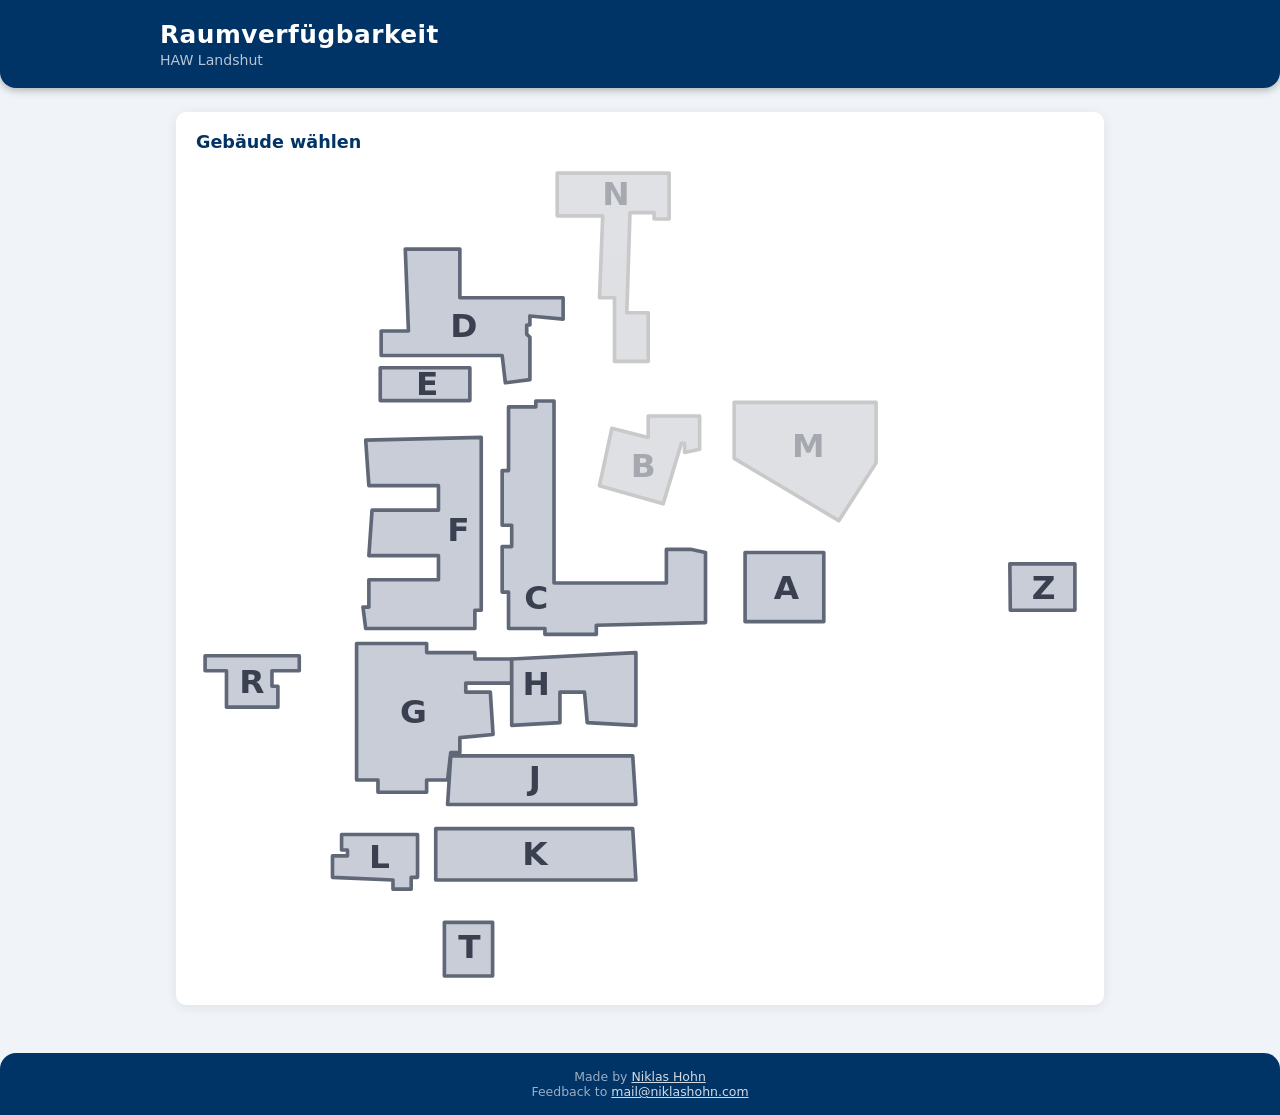
<file: index.html>
<!DOCTYPE html>
<html lang="de">
	<head>
		<meta charset="UTF-8">
		<meta name="viewport" content="width=device-width, initial-scale=1.0">
		<meta name="description" content="Raumverfügbarkeit an der HAW Landshut – Räume belegt oder frei?">
		<meta name="theme-color" content="#003366">
		<link rel="icon" href="data:image/svg+xml,<svg xmlns='http://www.w3.org/2000/svg'><text y='1em' font-size='1'>🏛</text></svg>">
		<title>Raumverfügbarkeit – HAW Landshut</title>
		<link rel="stylesheet" href="style.css">
	</head>
	<body>

		<header>
			<div class="header-inner">
				<h1>Raumverfügbarkeit</h1>
				<p class="subtitle">HAW Landshut</p>
			</div>
		</header>

		<main>
			<section class="favorites-section hidden" id="favorites-section">
				<h2>Favoriten</h2>
				<div class="room-grid" id="favorites-grid"></div>
			</section>

			<section class="map-section" id="map-section">
				<h2>Gebäude wählen</h2>
				<div class="map-container">
					<svg class="campus-floorplan" id="map-overlay" viewBox="547 373 1952 1805" xmlns="http://www.w3.org/2000/svg" aria-label="Campusplan HAW Landshut"></svg>
					<div class="map-tooltip hidden" id="map-tooltip">
						<strong id="tooltip-label"></strong>
						<span id="tooltip-desc"></span>
					</div>
				</div>
			</section>

			<section class="selector-section hidden" id="room-section">
				<h2>Raum wählen – <span id="selected-building-label"></span></h2>
				<div class="room-grid" id="room-grid"></div>
				<p class="tip">Raum gedrückt halten, um ihn als Favorit zu speichern</p>
			</section>

			<section class="availability-section hidden" id="availability-section">
				<h2>Verfügbarkeit – <span id="selected-room-label"></span></h2>
				<div id="week-view"></div>
			</section>
		</main>

		<footer>
			<p>Made by <a href="https://github.com/Hohnik" target="_blank" rel="noopener">Niklas Hohn</a></p>
			<p>Feedback to <a href="mailto:mail@niklashohn.com">mail@niklashohn.com</a></p>
		</footer>

		<script src="script.js"></script>
		<script data-goatcounter="https://haw-landshut-room-availability.goatcounter.com/count" async src="//gc.zgo.at/count.js"></script>
	</body>
</html>
</file>
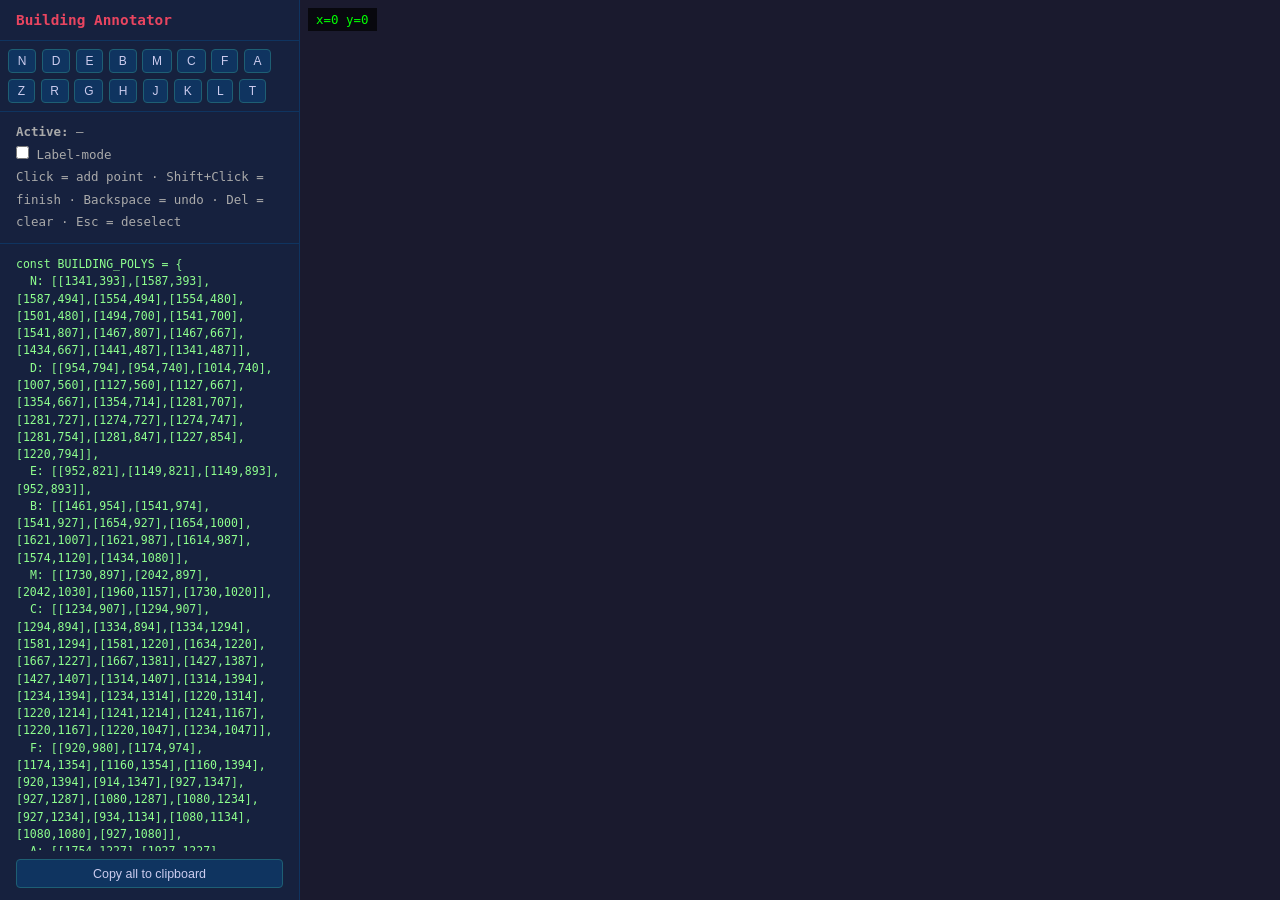
<file: annotate.html>
<!DOCTYPE html>
<html lang="de">
<head>
<meta charset="UTF-8">
<title>Building Annotator – HAW Landshut</title>
<style>
  * { box-sizing: border-box; margin: 0; padding: 0; }
  body { background: #1a1a2e; color: #e0e0e0; font-family: monospace; display: flex; height: 100vh; overflow: hidden; }

  #sidebar {
    width: 300px; flex-shrink: 0;
    background: #16213e; border-right: 1px solid #0f3460;
    display: flex; flex-direction: column; overflow: hidden;
  }
  #sidebar h2 { padding: .75rem 1rem; font-size: .9rem; color: #e94560; border-bottom: 1px solid #0f3460; }

  #bld-list { padding: .5rem; display: flex; flex-wrap: wrap; gap: .35rem; border-bottom: 1px solid #0f3460; }
  #bld-list button {
    background: #0f3460; border: 1px solid #1e5f74; color: #cce; border-radius: 4px;
    padding: .25rem .55rem; font-size: .75rem; cursor: pointer;
  }
  #bld-list button.active { background: #e94560; border-color: #e94560; color: #fff; }
  #bld-list button.done   { background: #1e8a4a; border-color: #1e8a4a; color: #fff; }

  #controls {
    padding: .6rem 1rem; font-size: .78rem; color: #aaa;
    border-bottom: 1px solid #0f3460; line-height: 1.8;
  }

  #output {
    flex: 1; overflow-y: auto; padding: .75rem 1rem;
    font-size: .72rem; line-height: 1.5; white-space: pre-wrap;
    color: #8eff8e;
  }

  #copy-btn {
    margin: .5rem 1rem .75rem; padding: .4rem; background: #0f3460;
    border: 1px solid #1e5f74; color: #cce; border-radius: 4px;
    cursor: pointer; font-size: .78rem;
  }
  #copy-btn:hover { background: #1e5f74; }

  #canvas-wrap { flex: 1; overflow: hidden; cursor: crosshair; position: relative; }
  canvas { display: block; }

  #coords { position: absolute; top: 8px; left: 8px; background: rgba(0,0,0,.7); color: #0f0; padding: 4px 8px; font-size: .78rem; pointer-events: none; }
</style>
</head>
<body>

<div id="sidebar">
  <h2>Building Annotator</h2>
  <div id="bld-list"></div>
  <div id="controls">
    <b>Active:</b> <span id="active-label">–</span><br>
    <label style="cursor:pointer;user-select:none">
      <input type="checkbox" id="label-mode"> Label-mode
    </label><br>
    <span id="mode-hint">Click = add point · Shift+Click = finish · Backspace = undo · Del = clear · Esc = deselect</span>
  </div>
  <div id="output"></div>
  <button id="copy-btn">Copy all to clipboard</button>
</div>

<div id="canvas-wrap">
  <canvas id="c"></canvas>
  <div id="coords">x=0  y=0</div>
</div>

<script>
const IMG_URL = 'https://www.haw-landshut.de/static/Allgemein/Hochschule/Anfahrt/2025_06_Campusplan___Legende.jpg';
const MAP_H = 2350; // only show campus map, not legend

const BUILDINGS = ['N','D','E','B','M','C','F','A','Z','R','G','H','J','K','L','T'];

// Pre-filled label positions (null = use centroid)
const EXISTING_LABELS = {
  N: [1470,439],
  D: [1136,730],
  E: [1055,856],
  B: [1530,1037],
  M: [1893,992],
  C: [1295,1328],
  F: [1124,1178],
  A: [1845,1304],
  Z: [2410,1304],
  R: [670,1512],
  G: [1025,1578],
  H: [1295,1515],
  J: [1292,1722],
  K: [1292,1890],
  L: [950,1896],
  T: [1148,2095],
};

// Pre-fill with current best-known polygons (kept in sync with script.js BUILDING_POLYS)
const EXISTING = {
  N: [[1341,393],[1587,393],[1587,494],[1554,494],[1554,480],[1501,480],[1494,700],[1541,700],[1541,807],[1467,807],[1467,667],[1434,667],[1441,487],[1341,487]],
  D: [[954,794],[954,740],[1014,740],[1007,560],[1127,560],[1127,667],[1354,667],[1354,714],[1281,707],[1281,727],[1274,727],[1274,747],[1281,754],[1281,847],[1227,854],[1220,794]],
  E: [[952,821],[1149,821],[1149,893],[952,893]],
  B: [[1461,954],[1541,974],[1541,927],[1654,927],[1654,1000],[1621,1007],[1621,987],[1614,987],[1574,1120],[1434,1080]],
  M: [[1730,897],[2042,897],[2042,1030],[1960,1157],[1730,1020]],
  C: [[1234,907],[1294,907],[1294,894],[1334,894],[1334,1294],[1581,1294],[1581,1220],[1634,1220],[1667,1227],[1667,1381],[1427,1387],[1427,1407],[1314,1407],[1314,1394],[1234,1394],[1234,1314],[1220,1314],[1220,1214],[1241,1214],[1241,1167],[1220,1167],[1220,1047],[1234,1047]],
  F: [[920,980],[1174,974],[1174,1354],[1160,1354],[1160,1394],[920,1394],[914,1347],[927,1347],[927,1287],[1080,1287],[1080,1234],[927,1234],[934,1134],[1080,1134],[1080,1080],[927,1080]],
  A: [[1754,1227],[1927,1227],[1927,1379],[1754,1379]],
  Z: [[2336,1252],[2479,1252],[2479,1354],[2337,1354]],
  R: [[567,1454],[774,1454],[774,1487],[714,1487],[714,1521],[727,1521],[727,1567],[614,1567],[614,1487],[567,1487]],
  G: [[1127,1667],[1107,1667],[1100,1727],[1054,1727],[1054,1754],[947,1754],[947,1727],[900,1727],[900,1427],[1054,1427],[1054,1447],[1160,1447],[1160,1461],[1241,1461],[1241,1514],[1140,1514],[1140,1534],[1194,1534],[1200,1627],[1127,1634]],
  H: [[1241,1461],[1514,1447],[1514,1607],[1407,1601],[1401,1534],[1347,1534],[1347,1601],[1241,1607]],
  J: [[1461,1781],[1514,1781],[1507,1674],[1107,1674],[1100,1781]],
  K: [[1074,1834],[1507,1834],[1514,1947],[1074,1947]],
  L: [[867,1847],[1034,1847],[1034,1941],[1020,1941],[1020,1967],[980,1967],[980,1947],[847,1941],[847,1894],[880,1894],[880,1881],[867,1881]],
  T: [[1093,2040],[1199,2040],[1199,2158],[1093,2158]],
};

const polys  = {};  // name → [[x,y],...]
const wip    = {};  // name → current WIP points
const labels = {};  // name → [x,y] or null (null = centroid)
let current  = null;
let scale    = 1;
let imgW = 2481, imgH = MAP_H;

// Initialize polys and labels from EXISTING
BUILDINGS.forEach(b => {
  polys[b]  = EXISTING[b] ? EXISTING[b].map(p=>[...p]) : [];
  labels[b] = EXISTING_LABELS[b] ? [...EXISTING_LABELS[b]] : null;
});

const labelModeChk = document.getElementById('label-mode');
const modeHint     = document.getElementById('mode-hint');
labelModeChk.addEventListener('change', () => {
  modeHint.textContent = labelModeChk.checked
    ? 'Click = place label for current building'
    : 'Click = add point · Shift+Click = finish · Backspace = undo · Del = clear · Esc = deselect';
});

// UI
const bldList = document.getElementById('bld-list');
BUILDINGS.forEach(b => {
  const btn = document.createElement('button');
  btn.textContent = b; btn.id = 'btn-' + b;
  btn.addEventListener('click', () => selectBuilding(b));
  bldList.appendChild(btn);
});

function selectBuilding(b) {
  current = b;
  if (!wip[b]) wip[b] = [];
  document.querySelectorAll('#bld-list button').forEach(el => el.classList.remove('active'));
  const btn = document.getElementById('btn-' + b);
  if (btn) btn.classList.add('active');
  document.getElementById('active-label').textContent = b;
  draw();
}

// Canvas
const wrap   = document.getElementById('canvas-wrap');
const canvas = document.getElementById('c');
const ctx    = canvas.getContext('2d');
const img    = new Image();
img.src = IMG_URL;

function resize() {
  const w = wrap.clientWidth; const h = wrap.clientHeight;
  scale = Math.min(w / imgW, h / imgH);
  canvas.width  = imgW * scale;
  canvas.height = imgH * scale;
  draw();
}

img.onload = () => { imgW = img.width; resize(); };
window.addEventListener('resize', resize);

function draw() {
  ctx.clearRect(0, 0, canvas.width, canvas.height);
  // Draw cropped map portion
  ctx.drawImage(img, 0, 0, imgW, imgH, 0, 0, imgW*scale, imgH*scale);

  // Completed polygons
  BUILDINGS.forEach(b => {
    const pts = polys[b];
    if (!pts || pts.length < 2) return;
    ctx.beginPath();
    pts.forEach((p, i) => i===0 ? ctx.moveTo(p[0]*scale, p[1]*scale) : ctx.lineTo(p[0]*scale, p[1]*scale));
    ctx.closePath();
    ctx.fillStyle   = b === current ? 'rgba(0,200,100,.25)' : 'rgba(100,160,220,.2)';
    ctx.strokeStyle = b === current ? '#00ff88' : '#5599cc';
    ctx.lineWidth   = 2;
    ctx.fill(); ctx.stroke();
    // Label – use stored position or centroid fallback
    const lp = labels[b];
    const cx = lp ? lp[0]*scale : pts.reduce((s,p)=>s+p[0],0)/pts.length * scale;
    const cy = lp ? lp[1]*scale : pts.reduce((s,p)=>s+p[1],0)/pts.length * scale;
    ctx.fillStyle = lp ? '#ffdd44' : '#fff';
    ctx.font = 'bold 13px monospace';
    ctx.fillText(b, cx-5, cy+5);
  });

  // WIP polygon for current building
  const wipPts = wip[current] || [];
  if (wipPts.length > 0) {
    ctx.beginPath();
    wipPts.forEach((p, i) => i===0 ? ctx.moveTo(p[0]*scale, p[1]*scale) : ctx.lineTo(p[0]*scale, p[1]*scale));
    ctx.strokeStyle = '#ff4444'; ctx.lineWidth = 2; ctx.stroke();
    wipPts.forEach(p => {
      ctx.fillStyle = '#ff4444';
      ctx.fillRect(p[0]*scale-3, p[1]*scale-3, 6, 6);
    });
  }
}

canvas.addEventListener('mousemove', e => {
  const x = Math.round(e.offsetX / scale);
  const y = Math.round(e.offsetY / scale);
  document.getElementById('coords').textContent = `x=${x}  y=${y}`;
});

canvas.addEventListener('click', e => {
  if (!current) return;
  const x = Math.round(e.offsetX / scale);
  const y = Math.round(e.offsetY / scale);

  if (labelModeChk.checked) {
    labels[current] = [x, y];
    updateOutput();
    draw();
    return;
  }

  if (e.shiftKey) {
    // Finish polygon
    if ((wip[current] || []).length >= 3) {
      polys[current] = [...(wip[current] || [])];
      wip[current] = [];
      const btn = document.getElementById('btn-' + current);
      if (btn) { btn.classList.remove('active'); btn.classList.add('done'); }
      updateOutput();
    }
  } else {
    if (!wip[current]) wip[current] = [];
    wip[current].push([x, y]);
    updateOutput();
  }
  draw();
});

document.addEventListener('keydown', e => {
  if (e.key === 'Backspace') {
    if (wip[current] && wip[current].length > 0) {
      wip[current].pop(); draw();
    }
  } else if (e.key === 'Delete') {
    if (current) { wip[current] = []; draw(); }
  } else if (e.key === 'Escape') {
    current = null;
    document.querySelectorAll('#bld-list button').forEach(el => el.classList.remove('active'));
    document.getElementById('active-label').textContent = '–';
    draw();
  }
});

function updateOutput() {
  const polyLines = ['const BUILDING_POLYS = {'];
  BUILDINGS.forEach(b => {
    const pts = polys[b];
    if (pts && pts.length >= 3) {
      const str = pts.map(p=>`[${p[0]},${p[1]}]`).join(',');
      polyLines.push(`  ${b}: [${str}],`);
    }
  });
  polyLines.push('};');

  const labelLines = ['const BUILDING_LABEL_POS = {'];
  BUILDINGS.forEach(b => {
    if (labels[b]) labelLines.push(`  ${b}: [${labels[b][0]},${labels[b][1]}],`);
  });
  labelLines.push('};');

  document.getElementById('output').textContent = polyLines.join('\n') + '\n\n' + labelLines.join('\n');
}

document.getElementById('copy-btn').addEventListener('click', () => {
  updateOutput();
  navigator.clipboard.writeText(document.getElementById('output').textContent)
    .then(() => alert('Copied to clipboard!'));
});

updateOutput();
</script>
</body>
</html>
</file>
<file: style.css>
/* ── Reset & base ─────────────────────────────────────────────── */
*, *::before, *::after { box-sizing: border-box; margin: 0; padding: 0; }

:root {
  --haw-blue:   #003366;
  --haw-light:  #0055a5;
  --haw-accent: #e8f0fa;
  --free-color: #22c55e;
  --busy-color: #ef4444;
  --radius:     10px;
}

body {
  font-family: "IBM Plex Sans", system-ui, -apple-system, sans-serif;
  background: #f0f4f8;
  color: #1e293b;
  min-height: 100vh;
  display: flex;
  flex-direction: column;
}

/* ── Header ───────────────────────────────────────────────────── */
header {
  background: var(--haw-blue);
  color: #fff;
  padding: 1.25rem 1.5rem;
  box-shadow: 0 2px 8px rgba(0,0,0,.3);
  border-radius: 0 0 1rem 1rem;
}

.header-inner { max-width: 960px; margin: 0 auto; }

header h1   { font-size: 1.55rem; font-weight: 700; letter-spacing: .02em; }
.subtitle   { font-size: .88rem; opacity: .72; margin-top: .2rem; }

/* ── Main ─────────────────────────────────────────────────────── */
main {
  flex: 1;
  max-width: 960px;
  width: 100%;
  margin: 0 auto;
  padding: 1.5rem 1rem 3rem;
  display: flex;
  flex-direction: column;
  gap: 1.75rem;
}

/* ── Section cards ────────────────────────────────────────────── */
.favorites-section,
.map-section,
.selector-section,
.availability-section {
  background: #fff;
  border-radius: var(--radius);
  box-shadow: 0 2px 12px rgba(0,0,0,.08);
  padding: 1.25rem;
}

.selector-section,
.availability-section {
  scroll-margin-top: 70px;
}

.favorites-section h2,
.map-section h2,
.selector-section h2,
.availability-section h2 {
  font-size: 1.1rem;
  font-weight: 600;
  color: var(--haw-blue);
  margin-bottom: .75rem;
}

/* ── Map ──────────────────────────────────────────────────────── */
.map-container {
  position: relative;
  border-radius: 6px;
  overflow: hidden;
}

.campus-floorplan { display: block; width: 100%; height: auto; }

.building-area { cursor: pointer; }

.building-area polygon {
  fill: #c8cdd8;
  stroke: #606878;
  stroke-width: 8;
  stroke-linejoin: round;
  transition: fill .18s, stroke .18s;
}

.building-area text {
  fill: #3a4050;
  font-family: "IBM Plex Sans", system-ui, sans-serif;
  font-size: 72px;
  font-weight: 700;
  text-anchor: middle;
  dominant-baseline: central;
  pointer-events: none;
  user-select: none;
}

.building-area:hover polygon         { fill: #93b4d4; stroke: var(--haw-light); }
.building-area.active polygon        { fill: #6ecf8a; stroke: #2a8a4a; }
.building-area.no-rooms              { cursor: default; opacity: .45; pointer-events: none; }
.building-area.no-rooms polygon      { fill: #b8bcc4; stroke: #888; }

/* ── Tooltip ──────────────────────────────────────────────────── */
.map-tooltip {
  position: absolute;
  background: rgba(0,30,70,.92);
  color: #fff;
  padding: .45rem .8rem;
  border-radius: 7px;
  font-size: .82rem;
  line-height: 1.4;
  pointer-events: none;
  white-space: nowrap;
  z-index: 10;
  transform: translate(-50%, calc(-100% - 10px));
}

.map-tooltip strong     { display: block; font-size: .88rem; }
.map-tooltip span       { opacity: .8; font-size: .78rem; }
.map-tooltip span:empty { display: none; }

/* ── Long-press shake ─────────────────────────────────────────── */
@keyframes shake-rotate {
  0%   { transform: rotate(0deg); }
  14%  { transform: rotate(1deg); }
  28%  { transform: rotate(-2deg); }
  43%  { transform: rotate(3.5deg); }
  57%  { transform: rotate(-5deg); }
  71%  { transform: rotate(7deg); }
  86%  { transform: rotate(-9deg); }
  100% { transform: rotate(11deg); }
}
.shaking { animation: shake-rotate 1s ease-in; }

/* ── Room grid ────────────────────────────────────────────────── */
.room-grid { display: flex; flex-wrap: wrap; gap: .5rem; }

.room-btn {
  background: #f8fafc;
  border: 1.5px solid #cbd5e1;
  border-radius: 7px;
  padding: .42rem .85rem;
  font-size: .88rem;
  font-weight: 500;
  color: #334155;
  cursor: pointer;
  user-select: none;
  transition: background .15s, border-color .15s, color .15s, transform .1s;
}
.room-btn:hover  { background: var(--haw-accent); border-color: var(--haw-blue); color: var(--haw-blue); transform: translateY(-1px); }
.room-btn.active { background: var(--haw-blue); color: #fff; border-color: var(--haw-blue); }
.room-btn[data-status="free"] { border-color: var(--free-color); background: #f0fdf4; color: #166534; }
.room-btn[data-status="busy"] { border-color: var(--busy-color); background: #fef2f2; color: #991b1b; }

/* ── Week view ────────────────────────────────────────────────── */
.week-day { padding: .75rem 0; border-bottom: 1px solid #f1f5f9; }
.week-day:last-child { border-bottom: none; }
.week-day--today { background: #f0f6ff; border-radius: 8px; padding: .75rem .6rem; margin: 0 -.6rem; scroll-margin-top: 1rem; }
.week-day-header { display: flex; align-items: center; justify-content: space-between; margin-bottom: .45rem; gap: .5rem; }
.week-day-label { font-size: .88rem; font-weight: 600; color: var(--haw-blue); }
.week-day--today .week-day-label { font-size: .95rem; }

.week-day-header--toggle { cursor: pointer; }
.week-day:has(.week-day-header--toggle) { cursor: pointer; }
.week-day-header--toggle:hover .week-day-label { color: var(--haw-light); }
.week-day-chevron { font-size: .6rem; color: #94a3b8; flex-shrink: 0; display: inline-block; transition: transform .2s; }
.week-day:not(.week-day--collapsed) .week-day-chevron { transform: rotate(90deg); }
.week-day--collapsed { padding: .4rem 0; }
.week-status { font-size: .72rem; font-weight: 600; padding: .2rem .55rem; border-radius: 5px; border: 1.5px solid; }
.week-status.free { color: #166534; background: #f0fdf4; border-color: #16a34a; }
.week-status.busy { color: #991b1b; background: #fef2f2; border-color: #dc2626; }
.week-day-events { font-size: .72rem; color: #64748b; margin-top: .35rem; line-height: 1.6; overflow: hidden; max-height: 5rem; opacity: 1; transition: max-height .25s ease, opacity .2s ease, margin .25s ease; }
.week-day--collapsed .week-day-events { max-height: 0; opacity: 0; margin-top: 0; }
.week-no-events { color: #94a3b8; }

/* ── Timeline ─────────────────────────────────────────────────── */
.time-axis {
  display: flex;
  border-bottom: 1px solid #e2e8f0;
  margin-bottom: .4rem;
  padding-bottom: .25rem;
  overflow: hidden;
  max-height: 2rem;
  opacity: 1;
  transition: max-height .25s ease, opacity .2s ease, margin .25s ease;
}
.week-day--collapsed .time-axis { max-height: 0; opacity: 0; margin-bottom: 0; padding-bottom: 0; }

.time-tick {
  flex: 1;
  font-size: .7rem;
  color: #94a3b8;
  text-align: center;
}

.timeline-track {
  position: relative;
  height: 1.6rem;
  background: #dcfce7;
  border-radius: 6px;
  overflow: hidden;
  border: 1.5px solid #16a34a;
  transition: height .25s ease, border-radius .25s ease, background .25s ease;
}
.week-day--collapsed .timeline-track { height: 5px; border-radius: 3px; background: #16a34a; }

.time-slot          { position: absolute; top: 0; bottom: 0; transition: opacity .25s ease; }
.time-slot.busy     { background: var(--busy-color); }
.week-day--collapsed .time-slot { opacity: 0; }

.time-now {
  position: absolute; top: 0; bottom: 0; width: 2px;
  background: var(--haw-blue);
  pointer-events: none;
  animation: time-now-slide linear forwards;
}
@keyframes time-now-slide { to { left: 100%; } }

@media (max-width: 480px) {
  .time-tick:not([data-h="6"]):not([data-h="10"]):not([data-h="14"]):not([data-h="18"]):not([data-h="22"]) { visibility: hidden; }
}
@media (max-width: 360px) {
  .time-tick:not([data-h="6"]):not([data-h="14"]):not([data-h="22"]) { visibility: hidden; }
}


.tip { font-size: .75rem; color: #94a3b8; text-align: center; margin-top: .9rem; }

.no-events {
  text-align: center;
  color: #64748b;
  padding: 1.75rem 0;
  font-size: .9rem;
}

/* ── Utility ──────────────────────────────────────────────────── */
.hidden { display: none !important; }

.loading-spinner { color: #94a3b8; font-size: .88rem; padding: .5rem 0; display: flex; align-items: center; gap: .4rem; }
.loading-spinner::before {
  content: '';
  width: .8rem; height: .8rem; flex-shrink: 0;
  border: 2px solid #e2e8f0; border-top-color: var(--haw-blue);
  border-radius: 50%; animation: spin .7s linear infinite;
}
@keyframes spin { to { transform: rotate(360deg); } }

/* ── Footer ───────────────────────────────────────────────────── */
footer {
  background: var(--haw-blue);
  color: rgba(255,255,255,.6);
  text-align: center;
  padding: 1rem;
  font-size: .78rem;
  border-radius: 1rem 1rem 0 0;
}
footer a { color: rgba(255,255,255,.82); }

/* ── Responsive ───────────────────────────────────────────────── */
@media (max-width: 600px) {
  header h1 { font-size: 1.2rem; }
  main      { padding: 1rem .75rem 2.5rem; gap: 1.25rem; }
  .favorites-section, .map-section, .selector-section, .availability-section { padding: 1rem; }
}

@media (prefers-reduced-motion: reduce) {
  *, *::before, *::after { transition-duration: .01ms !important; animation-duration: .01ms !important; }
}
</file>
